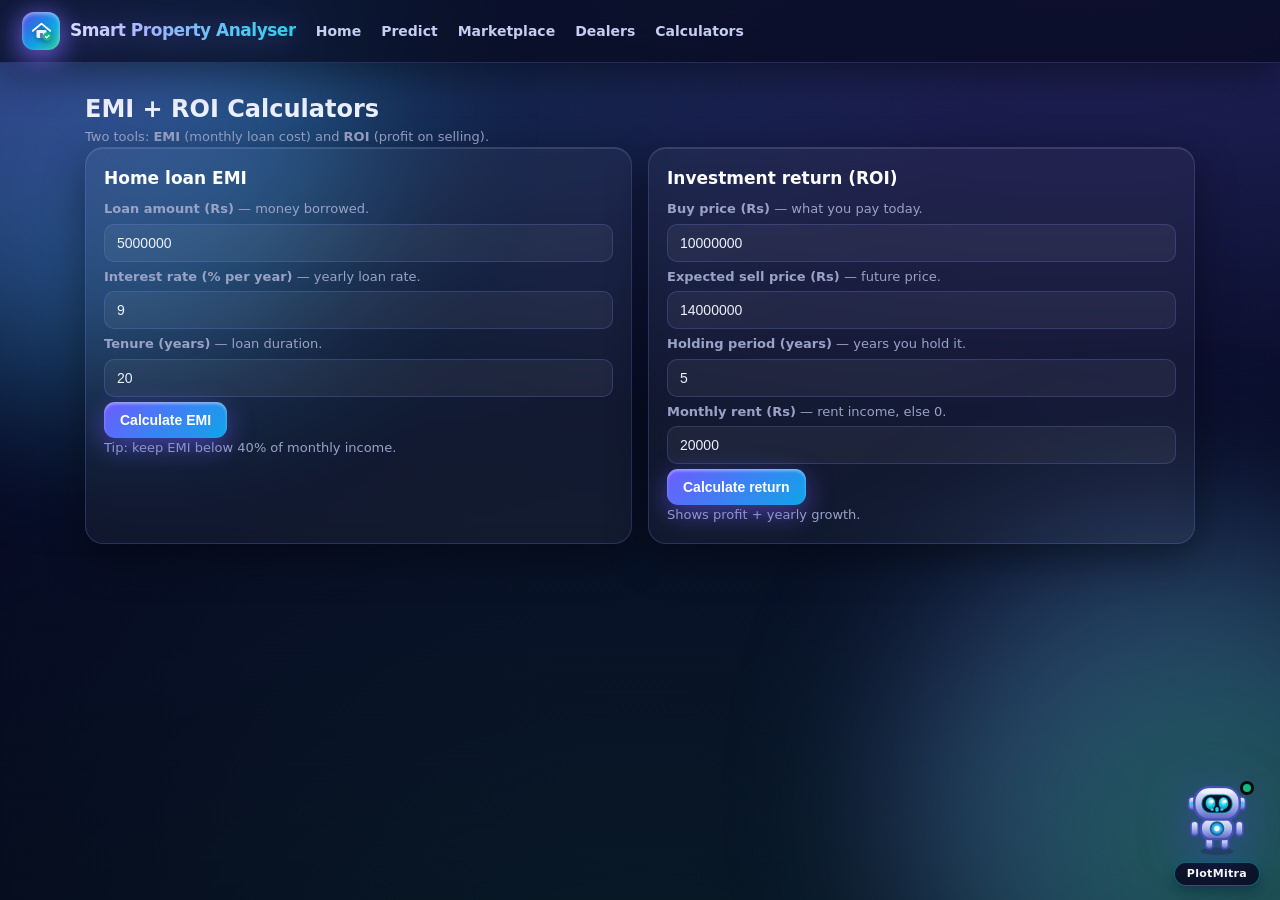
<file: calc.html>
<!DOCTYPE html><html><head><meta charset="UTF-8"><meta name="viewport" content="width=device-width,initial-scale=1">
<title>Calculators — Smart Property Analyser</title><link rel="stylesheet" href="styles.css?v=3"><link rel="stylesheet" href="widget.css?v=5"></head><body>
<nav><span class="brand"><span class="logo"><svg viewBox="0 0 32 32" fill="none"><path d="M4 15L16 5l12 10" stroke="#fff" stroke-width="2.6" stroke-linecap="round" stroke-linejoin="round"/><rect x="9" y="14" width="14" height="11" rx="2" fill="#fff" opacity=".92"/><rect x="14" y="18" width="4" height="7" rx="1" fill="#5e6ad2"/><circle cx="24" cy="23" r="6" fill="#10b981"/><path d="M21.5 23l1.8 1.8 3.2-3.4" stroke="#fff" stroke-width="1.8" stroke-linecap="round"/></svg></span>Smart Property Analyser</span><a href="index.html">Home</a><a href="predict.html">Predict</a><a href="market.html">Marketplace</a><a href="dealers.html">Dealers</a><a href="calc.html">Calculators</a></nav>
<div class="wrap"><h2>EMI + ROI Calculators</h2><p class="mut">Two tools: <b>EMI</b> (monthly loan cost) and <b>ROI</b> (profit on selling).</p>
<div class="grid g2">
<div class="card" id="spot-emi"><h3>Home loan EMI</h3>
<p class="mut"><b>Loan amount (Rs)</b> — money borrowed.</p><input id="eP" type="number" value="5000000">
<p class="mut"><b>Interest rate (% per year)</b> — yearly loan rate.</p><input id="eR" type="number" value="9">
<p class="mut"><b>Tenure (years)</b> — loan duration.</p><input id="eY" type="number" value="20">
<button onclick="emi()">Calculate EMI</button><p id="eOut"></p>
<p class="mut">Tip: keep EMI below 40% of monthly income.</p></div>
<div class="card" id="spot-roi"><h3>Investment return (ROI)</h3>
<p class="mut"><b>Buy price (Rs)</b> — what you pay today.</p><input id="rBuy" type="number" value="10000000">
<p class="mut"><b>Expected sell price (Rs)</b> — future price.</p><input id="rSell" type="number" value="14000000">
<p class="mut"><b>Holding period (years)</b> — years you hold it.</p><input id="rY" type="number" value="5">
<p class="mut"><b>Monthly rent (Rs)</b> — rent income, else 0.</p><input id="rRent" type="number" value="20000">
<button onclick="roi()">Calculate return</button><p id="rOut"></p>
<p class="mut">Shows profit + yearly growth.</p></div></div></div>
<script src="data.js"></script><script src="app.js"></script><script src="widget.js?v=4"></script><script src="botbrain.js"></script><script src="fx.js"></script></body></html>
</file>
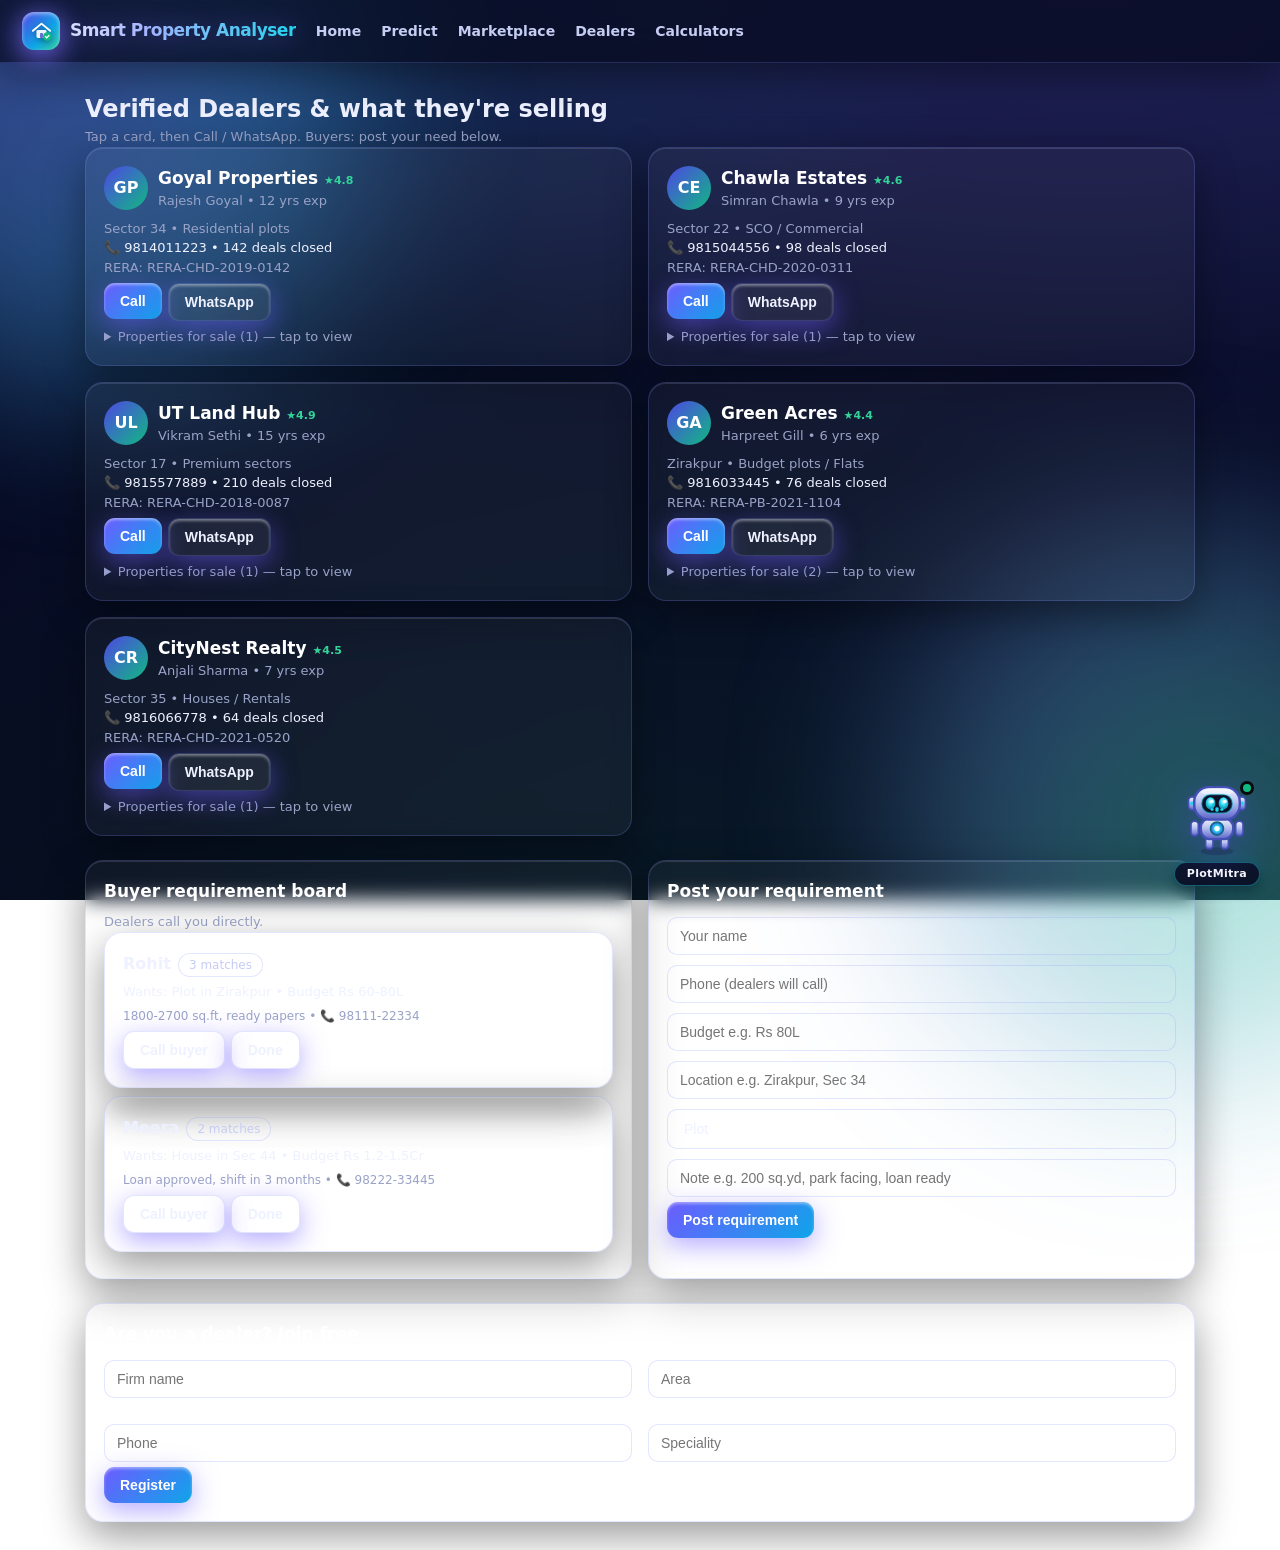
<file: dealers.html>
<!DOCTYPE html><html><head><meta charset="UTF-8"><meta name="viewport" content="width=device-width,initial-scale=1">
<title>Dealers — Smart Property Analyser</title><link rel="stylesheet" href="styles.css?v=3"><link rel="stylesheet" href="widget.css?v=5"></head><body>
<nav><span class="brand"><span class="logo"><svg viewBox="0 0 32 32" fill="none"><path d="M4 15L16 5l12 10" stroke="#fff" stroke-width="2.6" stroke-linecap="round" stroke-linejoin="round"/><rect x="9" y="14" width="14" height="11" rx="2" fill="#fff" opacity=".92"/><rect x="14" y="18" width="4" height="7" rx="1" fill="#5e6ad2"/><circle cx="24" cy="23" r="6" fill="#10b981"/><path d="M21.5 23l1.8 1.8 3.2-3.4" stroke="#fff" stroke-width="1.8" stroke-linecap="round"/></svg></span>Smart Property Analyser</span><a href="index.html">Home</a><a href="predict.html">Predict</a><a href="market.html">Marketplace</a><a href="dealers.html">Dealers</a><a href="calc.html">Calculators</a></nav>
<div class="wrap"><h2>Verified Dealers & what they're selling</h2><p class="mut">Tap a card, then Call / WhatsApp. Buyers: post your need below.</p>
<div id="dealers" class="grid g2"></div><br>
<div class="grid g2">
<div class="card" id="spot-board"><h3>Buyer requirement board</h3><p class="mut">Dealers call you directly.</p><div id="dems"></div></div>
<div class="card"><h3>Post your requirement</h3>
<input id="dN" placeholder="Your name"><input id="dP" placeholder="Phone (dealers will call)">
<input id="dB" placeholder="Budget e.g. Rs 80L"><input id="dL" placeholder="Location e.g. Zirakpur, Sec 34">
<select id="dT"><option>Plot</option><option>House</option><option>Flat</option><option>Commercial</option></select>
<input id="dNote" placeholder="Note e.g. 200 sq.yd, park facing, loan ready">
<button onclick="addDemand()">Post requirement</button></div></div><br>
<div class="card"><h3>Are you a dealer? Join free</h3><div class="grid g2">
<input id="dlN" placeholder="Firm name"><input id="dlA" placeholder="Area"><input id="dlP" placeholder="Phone"><input id="dlS" placeholder="Speciality"></div>
<button onclick="addDealer()">Register</button></div></div>
<script src="data.js"></script><script src="app.js"></script><script src="widget.js?v=4"></script><script src="botbrain.js"></script><script src="fx.js"></script></body></html>
</file>
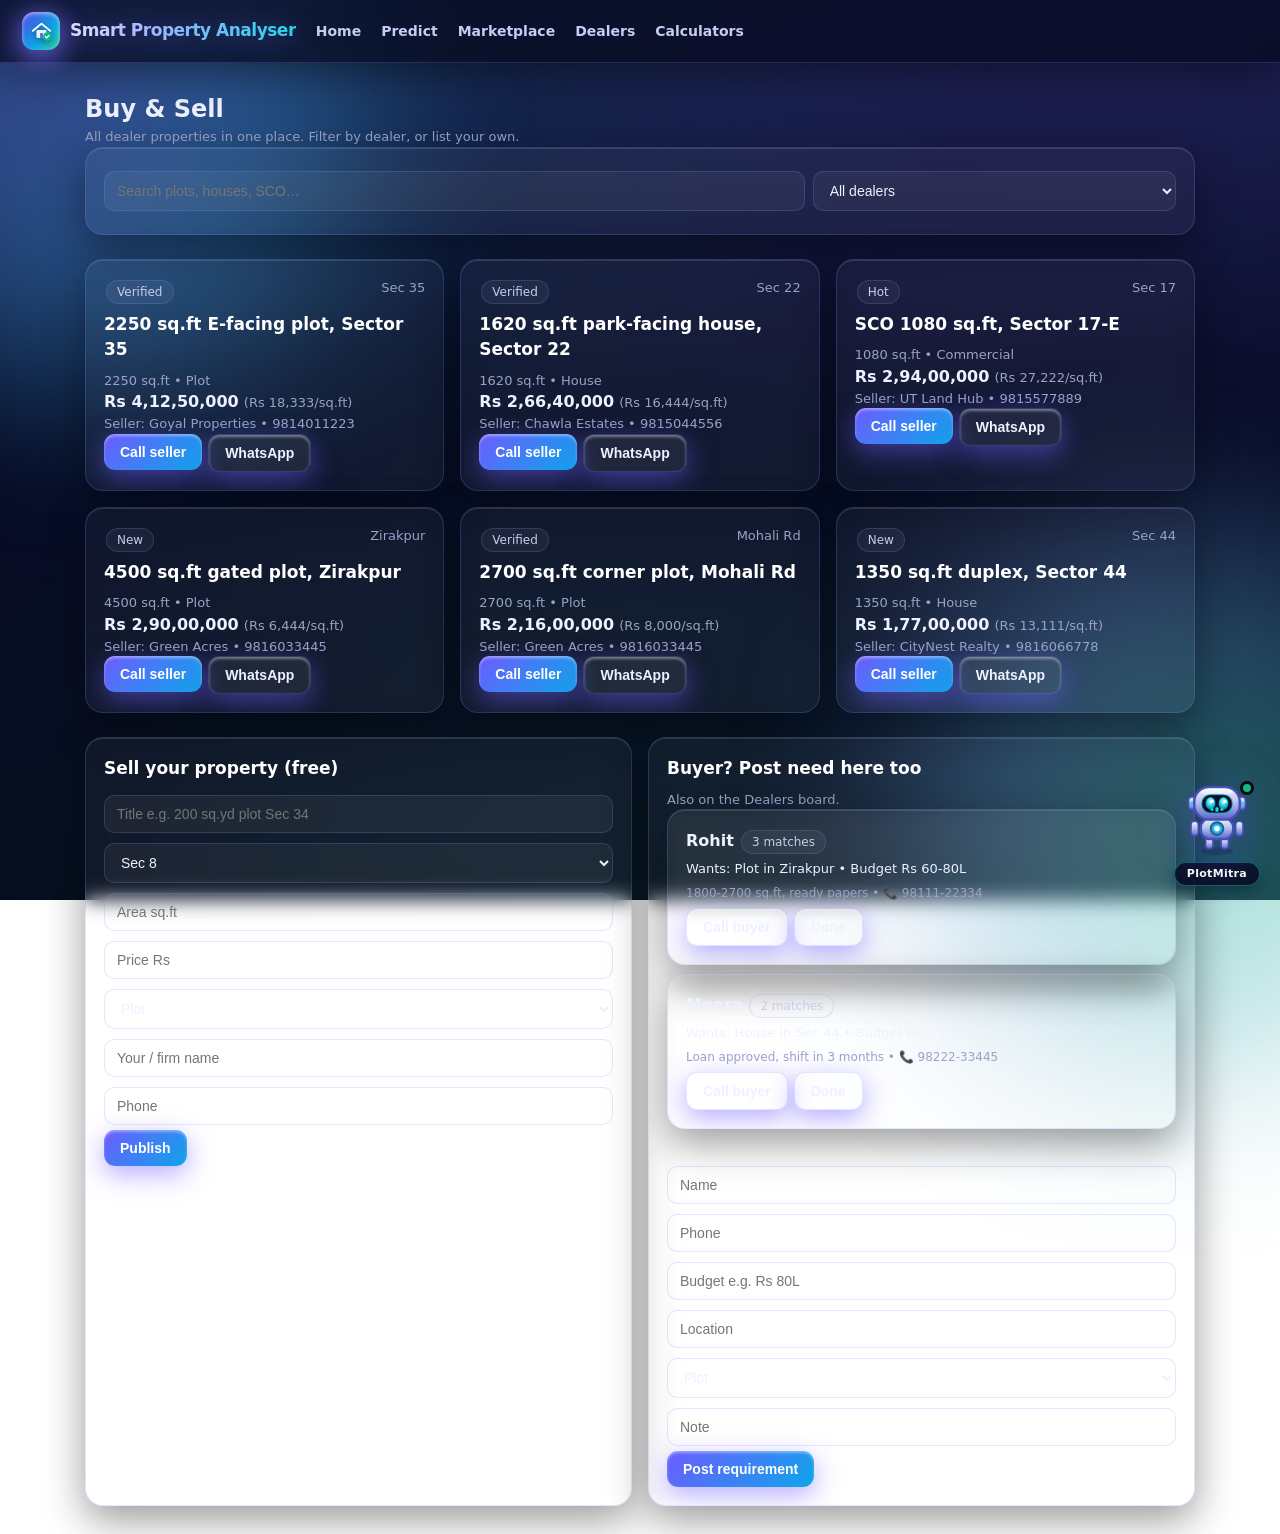
<file: market.html>
<!DOCTYPE html><html><head><meta charset="UTF-8"><meta name="viewport" content="width=device-width,initial-scale=1">
<title>Marketplace — Smart Property Analyser</title><link rel="stylesheet" href="styles.css?v=3"><link rel="stylesheet" href="widget.css?v=5"></head><body>
<nav><span class="brand"><span class="logo"><svg viewBox="0 0 32 32" fill="none"><path d="M4 15L16 5l12 10" stroke="#fff" stroke-width="2.6" stroke-linecap="round" stroke-linejoin="round"/><rect x="9" y="14" width="14" height="11" rx="2" fill="#fff" opacity=".92"/><rect x="14" y="18" width="4" height="7" rx="1" fill="#5e6ad2"/><circle cx="24" cy="23" r="6" fill="#10b981"/><path d="M21.5 23l1.8 1.8 3.2-3.4" stroke="#fff" stroke-width="1.8" stroke-linecap="round"/></svg></span>Smart Property Analyser</span><a href="index.html">Home</a><a href="predict.html">Predict</a><a href="market.html">Marketplace</a><a href="dealers.html">Dealers</a><a href="calc.html">Calculators</a></nav>
<div class="wrap"><h2>Buy & Sell</h2><p class="mut">All dealer properties in one place. Filter by dealer, or list your own.</p>
<div class="card" id="spot-search" style="display:flex;gap:8px"><input id="q" placeholder="Search plots, houses, SCO…" style="flex:2"><select id="dFilter" onchange="renderListings()" style="flex:1"><option>All dealers</option></select></div><br><div id="lists" class="grid g3"></div><br>
<div class="grid g2"><div class="card" id="spot-sell"><h3>Sell your property (free)</h3>
<input id="lT" placeholder="Title e.g. 200 sq.yd plot Sec 34"><select id="lS"></select>
<input id="lA" type="number" placeholder="Area sq.ft"><input id="lP" type="number" placeholder="Price Rs">
<select id="lTy"><option>Plot</option><option>House</option><option>Flat</option><option>Commercial</option></select>
<input id="lBy" placeholder="Your / firm name"><input id="lPh" placeholder="Phone"><button onclick="addListing()">Publish</button></div>
<div class="card" id="spot-demand"><h3>Buyer? Post need here too</h3><p class="mut">Also on the Dealers board.</p><div id="dems"></div><br>
<input id="dN" placeholder="Name"><input id="dP" placeholder="Phone"><input id="dB" placeholder="Budget e.g. Rs 80L"><input id="dL" placeholder="Location">
<select id="dT"><option>Plot</option><option>House</option><option>Flat</option><option>Commercial</option></select>
<input id="dNote" placeholder="Note"><button onclick="addDemand()">Post requirement</button></div></div></div>
<script src="data.js"></script><script src="app.js"></script><script src="widget.js?v=4"></script><script src="botbrain.js"></script><script src="fx.js"></script></body></html>
</file>
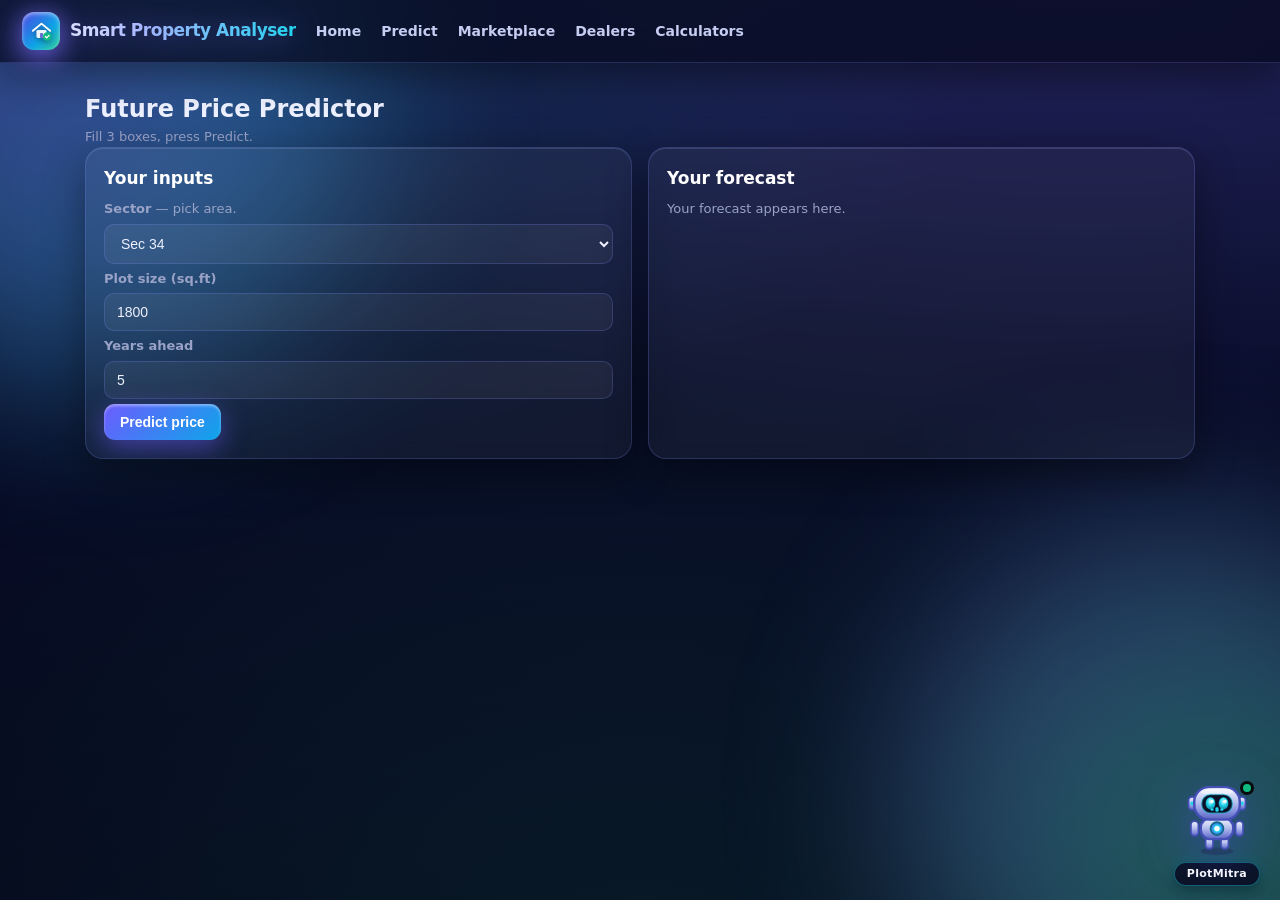
<file: predict.html>
<!DOCTYPE html><html><head><meta charset="UTF-8"><meta name="viewport" content="width=device-width,initial-scale=1">
<title>Predict — Smart Property Analyser</title><link rel="stylesheet" href="styles.css?v=3"><link rel="stylesheet" href="widget.css?v=5"></head><body>
<nav><span class="brand"><span class="logo"><svg viewBox="0 0 32 32" fill="none"><path d="M4 15L16 5l12 10" stroke="#fff" stroke-width="2.6" stroke-linecap="round" stroke-linejoin="round"/><rect x="9" y="14" width="14" height="11" rx="2" fill="#fff" opacity=".92"/><rect x="14" y="18" width="4" height="7" rx="1" fill="#5e6ad2"/><circle cx="24" cy="23" r="6" fill="#10b981"/><path d="M21.5 23l1.8 1.8 3.2-3.4" stroke="#fff" stroke-width="1.8" stroke-linecap="round"/></svg></span>Smart Property Analyser</span><a href="index.html">Home</a><a href="predict.html">Predict</a><a href="market.html">Marketplace</a><a href="dealers.html">Dealers</a><a href="calc.html">Calculators</a></nav>
<div class="wrap"><h2>Future Price Predictor</h2><p class="mut">Fill 3 boxes, press Predict.</p>
<div class="grid g2"><div class="card" id="spot-predict"><h3>Your inputs</h3>
<p class="mut"><b>Sector</b> — pick area.</p><select id="pSec"></select>
<p class="mut"><b>Plot size (sq.ft)</b></p><input id="pArea" type="number" value="1800" placeholder="Area in sq.ft, e.g. 1800">
<p class="mut"><b>Years ahead</b></p><input id="pYrs" type="number" value="5" placeholder="Years ahead, e.g. 5">
<button onclick="predict()">Predict price</button></div>
<div class="card" id="spot-result"><h3>Your forecast</h3><div id="pOut" class="mut">Your forecast appears here.</div><canvas id="proj"></canvas>
</div></div></div>
<script src="data.js"></script><script src="app.js"></script><script src="widget.js?v=4"></script><script src="botbrain.js"></script><script src="fx.js"></script></body></html>
</file>
<file: styles.css>
:root{--bg0:#04061a;--bg1:#0a1030;--card:rgba(255,255,255,.045);--line:rgba(130,143,255,.22);--txt:#eef1ff;--mut:#9aa3c7;--acc:#7c6cff;--cy:#22d3ee;--grn:#34d399;--gold:#f5c86b}
*{box-sizing:border-box;margin:0;padding:0}
html{scroll-behavior:smooth}
body{font-family:Inter,system-ui,sans-serif;color:var(--txt);line-height:1.5;min-height:100vh;background:radial-gradient(1100px 500px at 85% -5%,rgba(124,108,255,.22),transparent),radial-gradient(900px 500px at 8% 0%,rgba(34,211,238,.14),transparent),radial-gradient(1000px 700px at 50% 110%,rgba(52,211,153,.1),transparent),linear-gradient(180deg,var(--bg1),var(--bg0));background-attachment:fixed;overflow-x:hidden}
/* floating aurora orbs */
body::before,body::after{content:"";position:fixed;border-radius:50%;filter:blur(90px);opacity:.4;z-index:0;pointer-events:none;animation:drift 16s ease-in-out infinite}
body::before{width:520px;height:520px;left:-160px;top:-140px;background:radial-gradient(circle at 35% 35%,#7c6cff,#22d3ee)}
body::after{width:560px;height:560px;right:-180px;bottom:-180px;background:radial-gradient(circle at 60% 60%,#34d399,#7c6cff);animation-delay:-8s}
@keyframes drift{0%,100%{transform:translate(0,0) scale(1)}50%{transform:translate(70px,50px) scale(1.12)}}
nav,.wrap{position:relative;z-index:1}
/* page wipe transition */
#wipe{position:fixed;inset:0;background:linear-gradient(120deg,#4f46e5,#0ea5e9);z-index:999;transform:scaleY(0);transform-origin:bottom;pointer-events:none}
#wipe.go{animation:wipe .7s cubic-bezier(.7,0,.3,1)}
@keyframes wipe{0%{transform:scaleY(0);transform-origin:bottom}45%{transform:scaleY(1);transform-origin:bottom}55%{transform:scaleY(1);transform-origin:top}100%{transform:scaleY(0);transform-origin:top}}
/* nav */
nav{position:sticky;top:0;background:rgba(6,9,28,.72);backdrop-filter:blur(16px);border-bottom:1px solid var(--line);display:flex;gap:20px;align-items:center;padding:12px 22px;z-index:9;box-shadow:0 10px 40px rgba(0,0,0,.45)}
nav a{color:#c6cdf2;text-decoration:none;font-size:14px;font-weight:600;transition:.25s;position:relative}
nav a::after{content:"";position:absolute;left:0;bottom:-4px;height:2px;width:0;background:linear-gradient(90deg,var(--acc),var(--cy));border-radius:2px;transition:.3s;box-shadow:0 0 8px var(--cy)}
nav a:hover{color:#fff;transform:translateY(-2px)}
nav a:hover::after{width:100%}
.brand{display:flex;align-items:center;gap:10px;font-weight:800;letter-spacing:-.5px;font-size:17px;background:linear-gradient(90deg,#fff,#a5b4ff 45%,var(--cy));-webkit-background-clip:text;background-clip:text;color:transparent;filter:drop-shadow(0 2px 12px rgba(124,108,255,.45))}
.brand .logo{width:38px;height:38px;border-radius:12px;background:linear-gradient(135deg,#4f46e5,#0ea5e9 60%,#34d399);display:flex;align-items:center;justify-content:center;box-shadow:0 8px 26px rgba(124,108,255,.55),inset 0 2px 4px rgba(255,255,255,.5);animation:float 3.5s ease-in-out infinite;transform-style:preserve-3d}
.brand .logo svg{width:23px;height:23px;filter:drop-shadow(0 2px 3px rgba(0,0,0,.4))}
@keyframes float{0%,100%{transform:translateY(0) rotateY(-12deg)}50%{transform:translateY(-5px) rotateY(12deg)}}
/* hero + 3D text */
.wrap{max-width:1150px;margin:auto;padding:28px 20px}
.hero h1{font-size:52px;letter-spacing:-1.5px;line-height:1.05;perspective:600px;background:linear-gradient(180deg,#fff 20%,#a5b4ff 60%,var(--cy));-webkit-background-clip:text;background-clip:text;color:transparent;filter:drop-shadow(0 3px 0 rgba(10,10,40,.9)) drop-shadow(0 10px 28px rgba(124,108,255,.4))}
.hero h1 .ch{display:inline-block;background:linear-gradient(180deg,#fff 20%,#a5b4ff 60%,var(--cy));-webkit-background-clip:text;background-clip:text;color:transparent;filter:drop-shadow(0 3px 0 rgba(20,20,60,.9)) drop-shadow(0 10px 24px rgba(124,108,255,.35));opacity:0;transform:rotateX(85deg) translateZ(-40px);animation:chIn .7s cubic-bezier(.2,.9,.25,1.2) forwards}
@keyframes chIn{to{opacity:1;transform:rotateX(0) translateZ(0)}}
.hero h1 .sp{display:inline-block;width:.28em}
.hero p{color:var(--mut);margin:12px 0;font-weight:500;animation:fadeUp .8s .3s ease both}
section h2{font-size:25px;letter-spacing:-.5px;margin-bottom:10px;color:#fff;perspective:600px;text-shadow:0 2px 0 rgba(10,10,40,.9),0 8px 28px rgba(124,108,255,.35)}
section h2 .ch{display:inline-block;opacity:0;transform:rotateX(85deg) translateZ(-30px);animation:chIn .6s cubic-bezier(.2,.9,.25,1.2) forwards}
section h2 .sp{display:inline-block;width:.28em}
@keyframes fadeUp{from{opacity:0;transform:translateY(18px)}to{opacity:1;transform:none}}
/* PlotMitra strip */
.botHi{display:flex;align-items:center;gap:10px;background:linear-gradient(135deg,rgba(124,108,255,.16),rgba(34,211,238,.1));border:1px solid rgba(124,108,255,.45);border-radius:14px;padding:10px 14px;margin:12px 0;cursor:pointer;max-width:520px;transition:.25s;box-shadow:0 0 0 rgba(124,108,255,0);animation:fadeUp .8s .45s ease both}
.botHi:hover{transform:translateY(-3px) scale(1.01);box-shadow:0 14px 44px rgba(124,108,255,.35)}
.botHiAva{width:44px;height:44px;display:flex;align-items:center;justify-content:center;flex:none;animation:float 3.5s ease-in-out infinite}
.botHiAva svg{width:42px;height:42px;filter:drop-shadow(0 6px 14px rgba(124,108,255,.6))}
.botHiTx{font-size:13px;color:var(--txt)}
.botHiGo{margin-left:auto;background:linear-gradient(135deg,#4f46e5,#0ea5e9);color:#fff;font-weight:700;font-size:13px;padding:8px 14px;border-radius:9px;flex:none;box-shadow:0 6px 18px rgba(79,70,229,.5)}
/* 3D hero */
.hero3d{position:relative;height:380px;border-radius:20px;overflow:hidden;border:1px solid rgba(124,108,255,.35);margin:16px 0;box-shadow:0 30px 80px rgba(0,0,0,.55),0 0 60px rgba(124,108,255,.15);background:#070b24;transform:perspective(1400px) rotateX(1.5deg);transition:transform .5s}
.hero3d:hover{transform:perspective(1400px) rotateX(0)}
.hero3d canvas{width:100%;height:100%;display:block}
.hero3d .cap{position:absolute;left:16px;bottom:12px;background:rgba(5,8,25,.6);backdrop-filter:blur(8px);color:#fff;padding:8px 14px;border-radius:10px;border:1px solid rgba(124,108,255,.4);font-size:13px}
.hero3d-fallback{background:linear-gradient(120deg,#4f46e5,#0ea5e9,#34d399)}
.heroBanner{border-radius:20px;overflow:hidden;border:1px solid var(--line);margin:16px 0;position:relative;height:250px;box-shadow:0 24px 60px rgba(0,0,0,.5)}
.heroBanner img{width:100%;height:100%;object-fit:cover}
.heroBanner .cap{position:absolute;left:16px;bottom:12px;background:rgba(5,8,25,.6);backdrop-filter:blur(8px);color:#fff;padding:8px 14px;border-radius:10px;border:1px solid rgba(255,255,255,.2);font-size:13px}
/* glass 3D cards */
.grid{display:grid;gap:16px}.g2{grid-template-columns:1fr 1fr}.g3{grid-template-columns:repeat(3,1fr)}.g4{grid-template-columns:repeat(4,1fr)}
@media(max-width:800px){.g2,.g3,.g4{grid-template-columns:1fr}.hero h1{font-size:34px}}
.card{background:var(--card);border:1px solid var(--line);border-radius:18px;padding:18px;transition:transform .18s ease-out,box-shadow .3s;box-shadow:0 14px 40px rgba(0,0,0,.4),inset 0 1px 0 rgba(255,255,255,.12);backdrop-filter:blur(10px);transform-style:preserve-3d;position:relative;overflow:hidden}
.card::before{content:"";position:absolute;inset:0;background:radial-gradient(500px circle at var(--mx,50%) var(--my,50%),rgba(124,108,255,.16),transparent 45%);opacity:0;transition:opacity .3s;pointer-events:none}
.card:hover::before{opacity:1}
.card:hover{box-shadow:0 26px 70px rgba(0,0,0,.55),0 0 50px rgba(124,108,255,.22),inset 0 1px 0 rgba(255,255,255,.15)}
.card h3{font-size:17px;margin-bottom:8px;color:#fff;transform:translateZ(25px)} .mut{color:var(--mut);font-size:13px}
.ex{display:block;font-size:11px;color:#7c86b8;opacity:.72;margin-top:2px;font-weight:400}
.card img.prop{width:100%;height:150px;object-fit:cover;border-radius:12px;margin-bottom:10px;border:1px solid var(--line);box-shadow:0 8px 24px rgba(0,0,0,.5);transform:translateZ(15px)}
.reveal{opacity:0;transform:translateY(28px) scale(.98);transition:opacity .7s ease,transform .7s cubic-bezier(.2,.7,.25,1)}
.reveal.vis{opacity:1;transform:none}
/* inputs + buttons */
input,select,textarea{width:100%;background:rgba(255,255,255,.05);border:1px solid var(--line);color:var(--txt);border-radius:10px;padding:10px 12px;margin:5px 0;font-size:14px;transition:.25s}
input:focus,select:focus{outline:none;border-color:var(--cy);box-shadow:0 0 0 4px rgba(34,211,238,.18),0 0 24px rgba(34,211,238,.25);transform:translateZ(0) scale(1.01)}
select option{background:#0a1030}
button{background:linear-gradient(135deg,#6d5cff,#0ea5e9);color:#fff;border:0;border-radius:11px;padding:10px 16px;font-size:14px;font-weight:700;cursor:pointer;position:relative;overflow:hidden;transition:transform .15s,box-shadow .2s;box-shadow:0 8px 26px rgba(109,92,255,.5),inset 0 2px 3px rgba(255,255,255,.4)}
button:hover{box-shadow:0 12px 34px rgba(34,211,238,.55);transform:translateY(-2px)}
button:active{transform:scale(.93)}
button::after{content:"";position:absolute;width:12px;height:12px;background:rgba(255,255,255,.65);border-radius:50%;transform:scale(0);opacity:0;pointer-events:none}
button.clicked::after{animation:rip .55s ease-out}
@keyframes rip{0%{transform:scale(0);opacity:.8}100%{transform:scale(18);opacity:0}}
.ghost{background:rgba(255,255,255,.06);border:1px solid var(--line);color:var(--txt)}
.pill{display:inline-block;border:1px solid var(--line);background:rgba(255,255,255,.05);border-radius:999px;padding:2px 10px;font-size:12px;color:#c6cdf2;margin:2px;transition:.2s}
.pill:hover{background:rgba(124,108,255,.25);transform:scale(1.06)}
.kpi{font-size:26px;font-weight:800;color:#fff;text-shadow:0 2px 0 rgba(10,10,40,.9),0 0 26px rgba(34,211,238,.4)} .up{color:var(--grn);font-weight:700}
table{width:100%;border-collapse:collapse;font-size:13px} td,th{padding:8px;border-bottom:1px solid var(--line);text-align:left} th{color:var(--mut)}
#chat{height:280px;overflow:auto;border:1px solid var(--line);border-radius:10px;padding:10px;margin-bottom:8px;background:rgba(0,0,0,.3)}
.um{text-align:right;margin:6px 0}.um span{background:linear-gradient(135deg,#6d5cff,#0ea5e9);color:#fff;padding:6px 10px;border-radius:10px;display:inline-block}
.bm{margin:6px 0}.bm span{background:rgba(255,255,255,.07);border:1px solid var(--line);color:#eef1ff;padding:6px 10px;border-radius:10px;display:inline-block}
section.card canvas,section .card canvas{width:100%;height:230px;background:#070b24;border:1px solid var(--line);border-radius:12px;box-shadow:inset 0 0 40px rgba(0,0,0,.5)}
.tag{font-size:11px;color:var(--grn);font-weight:700}
section{margin:26px 0}
body{animation:pageIn .45s ease}
.wrap{opacity:0;transform:perspective(1200px) rotateY(11deg) translateX(4%) scale(.97)}
body.ready .wrap{opacity:1;transform:none;transition:opacity .7s ease,transform .7s cubic-bezier(.2,.7,.25,1)}
body.page-out .wrap{transform:perspective(1200px) rotateY(-13deg) translateX(-4%) scale(.96);opacity:0;transition:transform .5s ease,opacity .5s ease}
#wipe{position:fixed;inset:0;z-index:200;pointer-events:none;perspective:900px;visibility:hidden}
#wipe.go{visibility:visible}
#wipe .panel{position:absolute;top:-6%;bottom:-6%;left:-25%;width:150%;transform:translateX(-110%) skewX(-10deg);transition:transform .55s cubic-bezier(.7,0,.3,1)}
#wipe .p1{background:linear-gradient(100deg,#1e1b4b,#312e81);transition-delay:0s}
#wipe .p2{background:linear-gradient(100deg,#4c1d95,#7c6cff);transition-delay:.07s}
#wipe .p3{background:linear-gradient(100deg,#0e7490,#22d3ee);transition-delay:.14s}
#wipe.go .panel{transform:translateX(0) skewX(-10deg)}
#wipe .wipe-label{position:absolute;inset:0;display:flex;align-items:center;justify-content:center;opacity:0;transform:rotateX(55deg);transition:opacity .3s ease .3s,transform .45s cubic-bezier(.2,.9,.3,1.2) .3s}
#wipe.go .wipe-label{opacity:1;transform:rotateX(0)}
#wipe .wipe-label span{font-size:44px;font-weight:900;letter-spacing:6px;color:#fff;text-shadow:0 3px 0 rgba(10,10,40,.9),0 12px 44px rgba(34,211,238,.55)}
.spot,.spotlight{animation:spot 1.1s ease-in-out 3;border-color:var(--cy)!important;box-shadow:0 0 0 3px rgba(34,211,238,.55),0 0 45px rgba(34,211,238,.45),var(--sh)!important}
@keyframes spot{0%,100%{box-shadow:0 0 0 2px rgba(34,211,238,.3),var(--sh)}50%{box-shadow:0 0 0 5px rgba(34,211,238,.7),0 0 60px rgba(34,211,238,.6),var(--sh)}}
.botlink{color:var(--cy);font-weight:800;text-decoration:underline;text-underline-offset:2px}
@keyframes pageIn{from{opacity:0}to{opacity:1}}
#tick{white-space:nowrap;overflow:hidden;text-overflow:ellipsis}
.marq{display:inline-block;animation:slide 22s linear infinite}
@keyframes slide{from{transform:translateX(0)}to{transform:translateX(-25%)}}
</file>
<file: widget.css>
/* PlotMitra floating assistant */
#spaFabWrap{position:fixed;right:20px;bottom:14px;z-index:99;display:flex;flex-direction:column;align-items:center;gap:5px}
#spaFab{position:relative;background:none;border:none;box-shadow:none;display:flex;align-items:center;justify-content:center;cursor:pointer}
#spaFab:hover{transform:scale(1.06)}
#spaFab svg{width:78px;height:78px;filter:drop-shadow(0 10px 24px rgba(79,70,229,.5))}
#spaFabName{font-size:11px;font-weight:800;color:#fff;background:rgba(8,12,30,.9);border:1px solid rgba(34,211,238,.4);padding:3px 12px;border-radius:999px;box-shadow:0 4px 14px rgba(0,0,0,.5),0 0 16px rgba(34,211,238,.25);cursor:pointer;letter-spacing:.3px}
#spaFab.attn{animation:attn .9s ease 2}
@keyframes attn{0%,100%{transform:translateY(0)}30%{transform:translateY(-10px) scale(1.05)}60%{transform:translateY(0) scale(.97)}}
#spaDot{position:absolute;top:2px;right:2px;width:14px;height:14px;background:#10b981;border:3px solid #08090a;border-radius:50%}
#spaPop{position:fixed;right:20px;bottom:118px;width:370px;max-width:calc(100vw - 40px);background:rgba(8,12,30,.94);backdrop-filter:blur(16px);border:1px solid rgba(124,108,255,.35);border-radius:16px;z-index:99;display:none;overflow:hidden;box-shadow:0 20px 60px rgba(0,0,0,.7),0 0 50px rgba(124,108,255,.2)}
#spaPop.open{display:block}
.botWave{transform-box:fill-box;transform-origin:50% 90%;animation:wave 1.8s ease-in-out infinite}
@keyframes wave{0%,100%{transform:rotate(0deg)}25%{transform:rotate(-24deg)}55%{transform:rotate(12deg)}80%{transform:rotate(-10deg)}}
.botEye{transform-box:fill-box;transform-origin:center;animation:blink 4.5s infinite}
@keyframes blink{0%,93%,100%{transform:scaleY(1)}96%{transform:scaleY(.08)}}
.botGlow{animation:glow 2s ease-in-out infinite}
@keyframes glow{50%{opacity:.35}}
#spaHead{background:linear-gradient(135deg,#5e6ad2,#0ea472);padding:12px 14px;display:flex;gap:10px;align-items:center;color:#fff}
#spaHead b{font-size:15px}#spaHead small{font-weight:400;opacity:.85;font-size:11px}
#spaAva{width:38px;height:38px;border-radius:50%;background:#fff;display:flex;align-items:center;justify-content:center;flex:none}
#spaAva svg{width:24px;height:24px}
#spaChat{height:320px;overflow:auto;padding:12px;color:#f7f8f8}
#spaRow{display:flex;gap:6px;padding:10px;border-top:1px solid rgba(255,255,255,.08)}
#spaRow input{flex:1}
#spaChips{display:flex;gap:6px;flex-wrap:wrap;padding:0 10px 10px}
#spaChips button{background:rgba(255,255,255,.05);border:1px solid rgba(255,255,255,.12);color:#d0d6e0;font-size:12px;padding:5px 10px;border-radius:999px;cursor:pointer}
#spaChips button:hover{background:rgba(255,255,255,.1)}
.um{text-align:right;margin:6px 0}.um span{background:#5e6ad2;color:#fff;padding:7px 11px;border-radius:12px 12px 3px 12px;display:inline-block;font-size:13px;max-width:85%}
.bm{margin:6px 0;display:flex;gap:6px}.bm .ava{width:24px;height:24px;border-radius:50%;background:#fff;flex:none;display:flex;align-items:center;justify-content:center;font-size:12px}
.bm span{background:rgba(255,255,255,.07);border:1px solid rgba(124,108,255,.3);color:#eef1ff;padding:7px 11px;border-radius:12px 12px 12px 3px;display:inline-block;font-size:13px;max-width:88%}
.typ span{background:#22242a;color:#f7f8f8;padding:8px 14px;border-radius:12px;display:inline-block;animation:bl 1s infinite}
@keyframes bl{50%{opacity:.4}}
.botlink{color:#22d3ee;font-weight:800;text-decoration:underline;text-underline-offset:2px}
.stamp{font-size:10px;color:#8b93b8;margin-top:2px}
</file>
